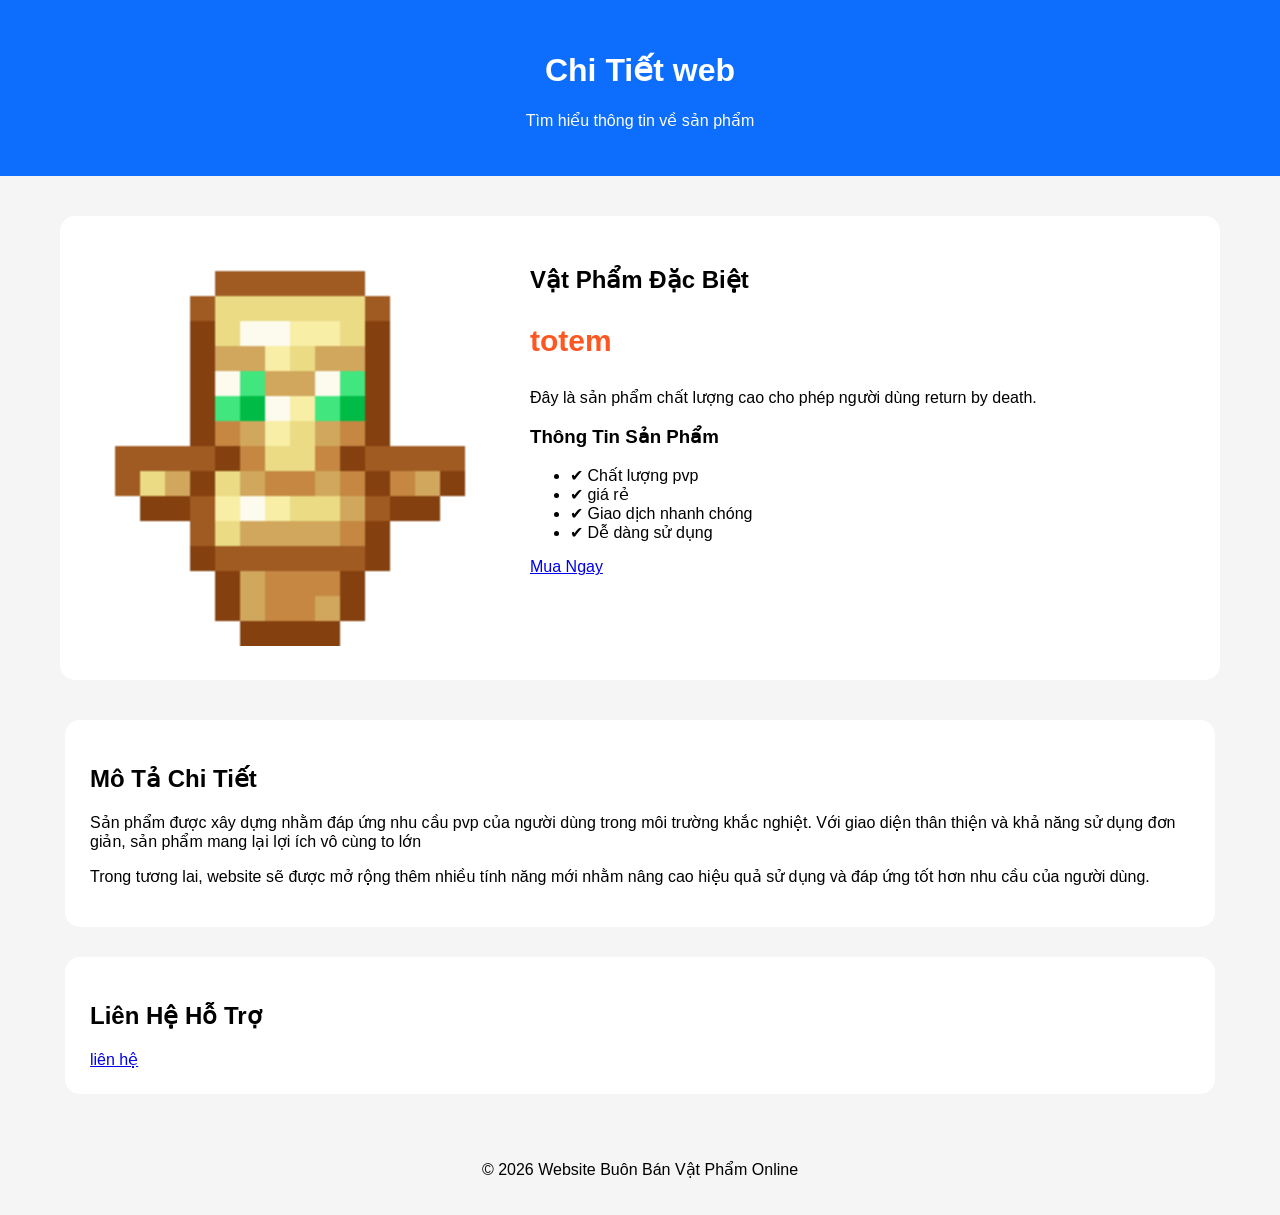
<file: html/chi-tiet.html>
<!DOCTYPE html>
<html lang="vi">

<head>
    <title>chi tiết sản phẩm</title>
    <meta charset="UTF-8">
    <title>Chi Tiết Sản Phẩm</title>

    <link rel="stylesheet" href="../css/style3.css">
</head>

<body>

    <header>
        <h1>Chi Tiết web</h1>
        <p>Tìm hiểu thông tin về sản phẩm</p>
    </header>

    <main>

        <section class="product-detail">

            <div class="product-image">
                <img src="../assets/Totem.jpg" alt="Sản phẩm">
            </div>

            <div class="product-info">

                <h2>Vật Phẩm Đặc Biệt</h2>

                <p class="price">totem</p>

                <p>
                    Đây là sản phẩm chất lượng cao cho phép người dùng return by death.
                </p>

                <h3>Thông Tin Sản Phẩm</h3>

                <ul>
                    <li>✔ Chất lượng pvp</li>
                    <li>✔ giá rẻ</li>
                    <li>✔ Giao dịch nhanh chóng</li>
                    <li>✔ Dễ dàng sử dụng</li>
                </ul>
                <a href="san-pham.html">Mua Ngay</a>
            </div>

        </section>

        <section class="description">

            <h2>Mô Tả Chi Tiết</h2>

            <p>
                Sản phẩm được xây dựng nhằm đáp ứng nhu cầu pvp của người dùng
                trong môi trường khắc nghiệt. Với giao diện thân thiện và
                khả năng sử dụng đơn giản, sản phẩm mang lại lợi ích vô cùng to lớn
            </p>

            <p>
                Trong tương lai, website sẽ được mở rộng thêm nhiều tính năng
                mới nhằm nâng cao hiệu quả sử dụng và đáp ứng tốt hơn nhu cầu
                của người dùng.
            </p>

        </section>

        <section class="contact">

            <h2>Liên Hệ Hỗ Trợ</h2>
            <a href="lien-he.html">liên hệ</a>
        </section>

    </main>

    <footer>
        <p>© 2026 Website Buôn Bán Vật Phẩm Online</p>
    </footer>
</body>

</html>
</file>
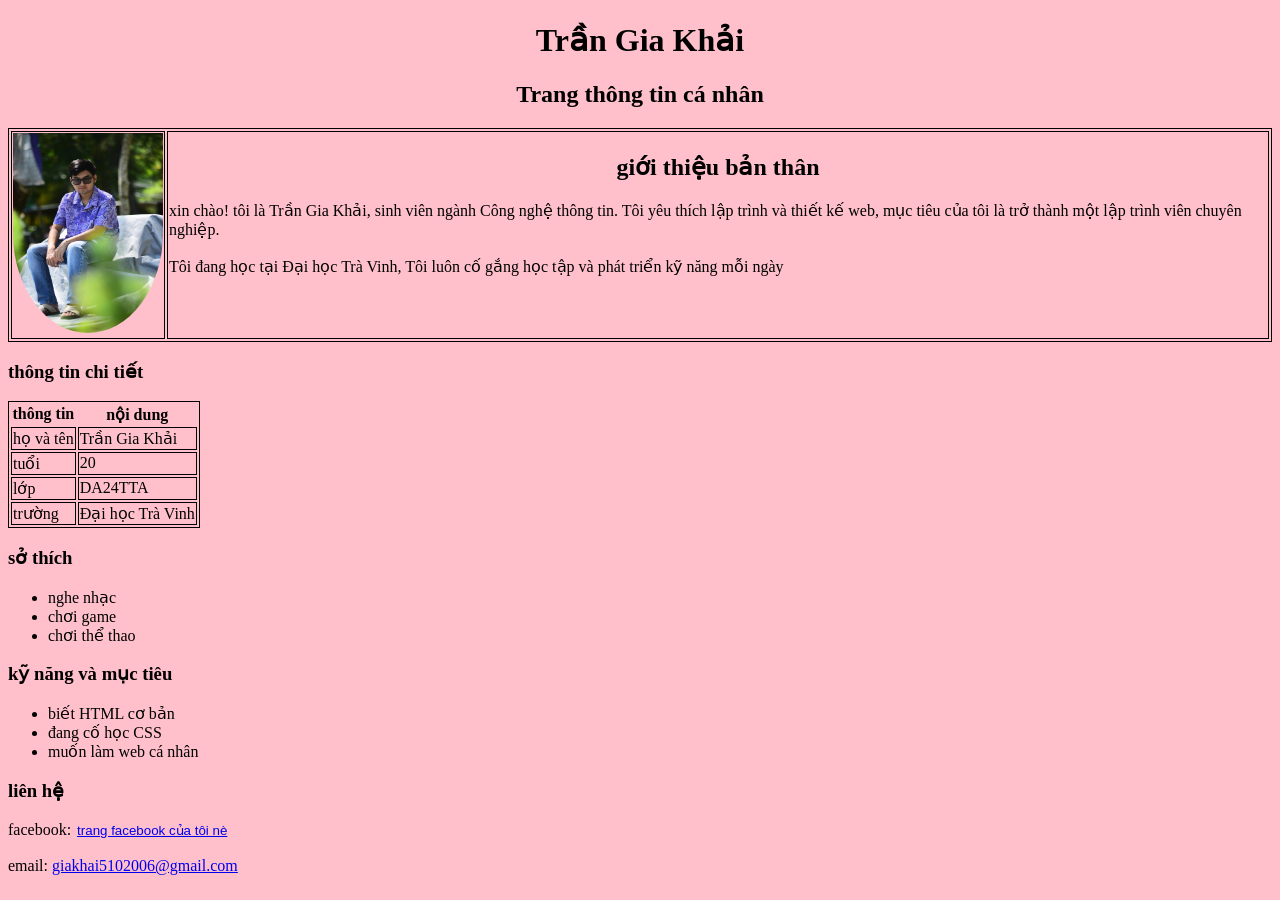
<file: html/gioi-thieu.html>
<!DOCTYPE html>
<html lang = "vi">
	<head>
		<title>gioi thieu thong tin ca nhan</title>
		<meta charset = "utf-8">
		<link rel="stylesheet" href="../css/style1.css">
	</head>
	<body>
		<h1>Trần Gia Khải</h1>
		<h2>Trang thông tin cá nhân</h2>
		<table>
			<tr>
				<td> <img src="../assets/khai.jpg" alt="ảnh Gia Khải" style="width:150px;height:200px; border-radius:0px 0px 50% 50%"></td>
				<td>
					<h2>giới thiệu bản thân</h2>
					<a>xin chào! tôi là Trần Gia Khải, sinh viên ngành Công nghệ thông tin. Tôi yêu thích lập trình và thiết kế web, mục tiêu của tôi là trở thành một lập trình viên chuyên nghiệp.</a>
					<br><br>
					<a>Tôi đang học tại Đại học Trà Vinh, Tôi luôn cố gắng học tập và phát triển kỹ năng mỗi ngày</a>
				</td>
			</tr>
		</table>
		<h3>thông tin chi tiết</h3>	
		<table>
			<tr>
				<th>thông tin</th><th>nội dung</th>
			</tr>
			<tr>
				<td>họ và tên</td><td>Trần Gia Khải</td>
			</tr>
			<tr>
				<td>tuổi</td><td>20</td>
			</tr>
			<tr>
				<td>lớp</td><td>DA24TTA</td>
			</tr>
			<tr>
				<td>trường</td><td>Đại học Trà Vinh</td>
			</tr>
		</table>
		<h3>sở thích</h3>
		<ul>
			<li>nghe nhạc</li>
			<li>chơi game</li>
			<li>chơi thể thao</li>
		</ul>
		<h3>kỹ năng và mục tiêu</h3>
		<ul>
			<li>biết HTML cơ bản</li>
			<li>đang cố học CSS</li>
			<li>muốn làm web cá nhân</li>
		</ul>
		<h3>liên hệ</h3>
		<a>facebook:</a><button onclick="alert('Khải không thích xài facebook nhá :)')"><a href="#">trang facebook của tôi nè</a></button><br><br>
		<a>email: <a href="#">giakhai5102006@gmail.com</a></a>
	</body>
</html>
</file>
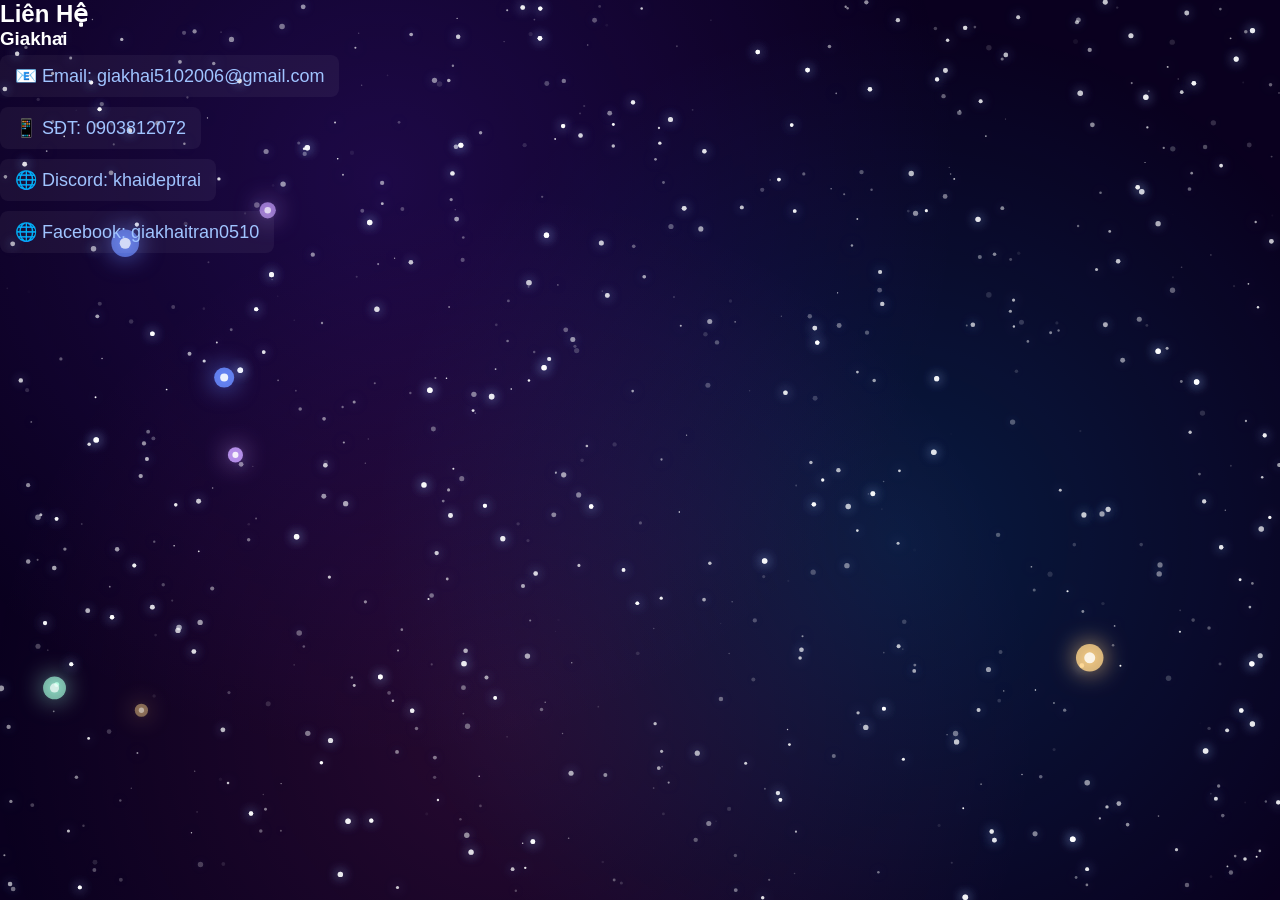
<file: html/lien-he.html>
<!DOCTYPE html>
<html lang="vi">
    <head>
        <title>thông tin liên hệ nhà phát triển</title>
        <meta charset="utf-8">
        <link rel="stylesheet" href="../css/style.css">
        <link rel="stylesheet" href="../css/index.css">
    </head>
    <body>
        <canvas id="galaxy-bg"></canvas>
        <div class="nebula"></div>
        <section class="contact">
        <h2>Liên Hệ</h2>

        <div class="contact-card">
            <h3>Giakhai</h3>

            <p><a href="mailto:giakhai5102006@gmail.com" target="_blank">📧 Email: giakhai5102006@gmail.com</a></p>
            <p><a href="tel:0903812072" target="_blank">📱 SĐT: 0903812072</a></p>
            <p><a href="https://discord.gg/xwfh3ckx" target="_blank">🌐 Discord: khaideptrai</a></p>
            <p><a href="https://www.facebook.com/giakhai.tran.0510/?locale=vi_VN" target="_blank">🌐 Facebook: giakhaitran0510</a></p>
        </div>
    </section>
		<script src="../js/script.js"></script>
    </body> 
</html>
</file>
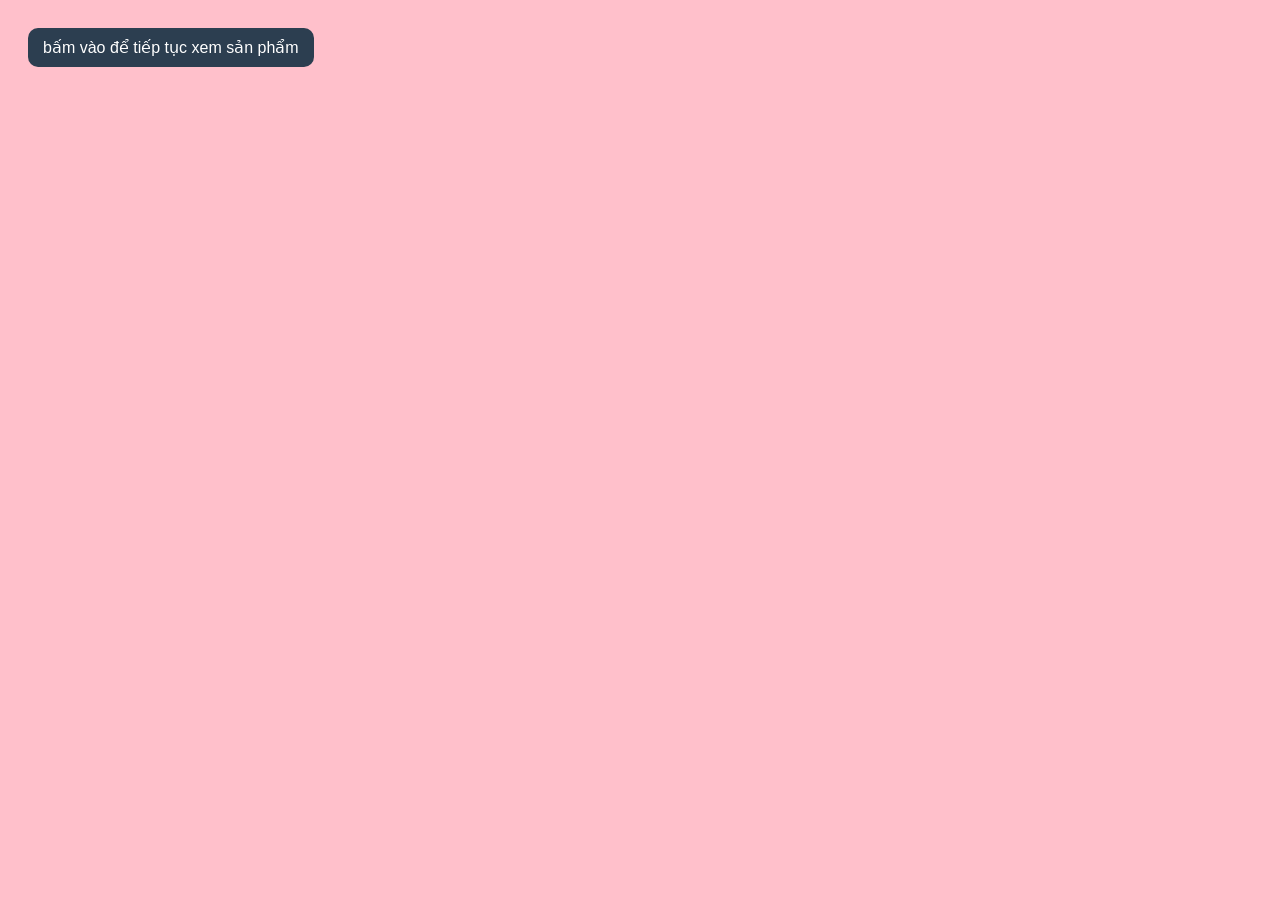
<file: html/san-pham.html>
<!DOCTYPE html>
<html lang="vi">
    <head>
        <title>sản phẩm trong shop</title>
        <meta charset="utf-8">
        <link rel="stylesheet" href="../css/style2.css">
    </head>
    <body>
        <div>
			<button onclick="inanh()">bấm vào để tiếp tục xem sản phẩm</button>
		</div>
        <script src="../js/script1.js"></script>
    </body> 
</html>
</file>
<file: css/style3.css>
body{
    margin:0;
    font-family:Arial, sans-serif;
    background:#f5f5f5;
}

header{
    background:#0d6efd;
    color:white;
    text-align:center;
    padding:30px;
}

.product-detail{
    max-width:1100px;
    margin:40px auto;
    display:flex;
    gap:40px;
    background:white;
    padding:30px;
    border-radius:15px;
}

.product-image img{
    width:400px;
    border-radius:10px;
}

.product-info{
    flex:1;
}

.price{
    color:#ff5722;
    font-size:30px;
    font-weight:bold;
}

button{
    padding:12px 25px;
    border:none;
    border-radius:8px;
    cursor:pointer;
}

.description,
.contact{
    max-width:1100px;
    margin:30px auto;
    background:white;
    padding:25px;
    border-radius:15px;
}

footer{
    text-align:center;
    padding:20px;
}
</file>
<file: css/style1.css>
﻿body{
	background-color: pink;
}
h1,h2{
	text-align: center;
}
table,td{
	
	border: 1px solid;
}
button{
	border: none;
	background-color:pink;
}
th,tr{
	vertical-align: top;
}
</file>
<file: css/style.css>
* {
    margin: 0;
    padding: 0;
    box-sizing: border-box;
}

body {
    background: #0a001f;
    color: white;
    font-family: Arial, sans-serif;
    min-height: 100vh;
    position: relative;
    overflow: hidden;
}

#galaxy-bg {
    position: fixed;
    top: 0;
    left: 0;
    width: 100%;
    height: 100%;
    z-index: -1;
}

.nebula {
    position: fixed;
    top: 0;
    left: 0;
    width: 100%;
    height: 100%;
    z-index: -2;
    background: 
        radial-gradient(circle at 30% 20%, rgba(120, 50, 255, 0.18) 0%, transparent 50%),
        radial-gradient(circle at 70% 60%, rgba(0, 180, 255, 0.15) 0%, transparent 50%),
        radial-gradient(circle at 40% 80%, rgba(255, 80, 180, 0.12) 0%, transparent 50%);
    animation: nebulaRotate 80s linear infinite;
}

@keyframes nebulaRotate {
    from { transform: rotate(0deg); }
    to   { transform: rotate(360deg); }
}

/* Menu */
ul { list-style: none; margin: 20px; }
a {
    color: #a0c4ff;
    text-decoration: none;
    font-size: 18px;
    display: inline-block;
    padding: 10px 15px;
    margin: 5px 0;
    background: rgba(255,255,255,0.05);
    border-radius: 8px;
    transition: 0.3s;
}
a:hover {
    background: rgba(150, 100, 255, 0.3);
    color: white;
    transform: translateX(10px);
}
</file>
<file: css/index.css>
.menu {
    display: flex;
    justify-content: center; /* căn giữa */
    gap: 20px; /* khoảng cách giữa các mục */
}

.menu ul {
    list-style: none;
    margin: 0;
    padding: 0;
}
</file>
<file: css/style2.css>
body{
    font-family: Arial, sans-serif;
    background-color: pink;
    padding:20px;
}
.container{
    display:flex;
    gap:20px;
}

.card{
    border:2px solid black;
    width:220px;
    padding:10px;
    border-radius:10px;
    text-align:center;
    background-color: #f5f5f5;
}

.img{
    width:200px;
    height:200px;
}
button{
    background-color:#2c3e50;

    color:white;

    border:none;

    padding:10px 15px;

    border-radius:10px;

    cursor:pointer;

    font-size:16px;

    transition:0.3s;
}
</file>
